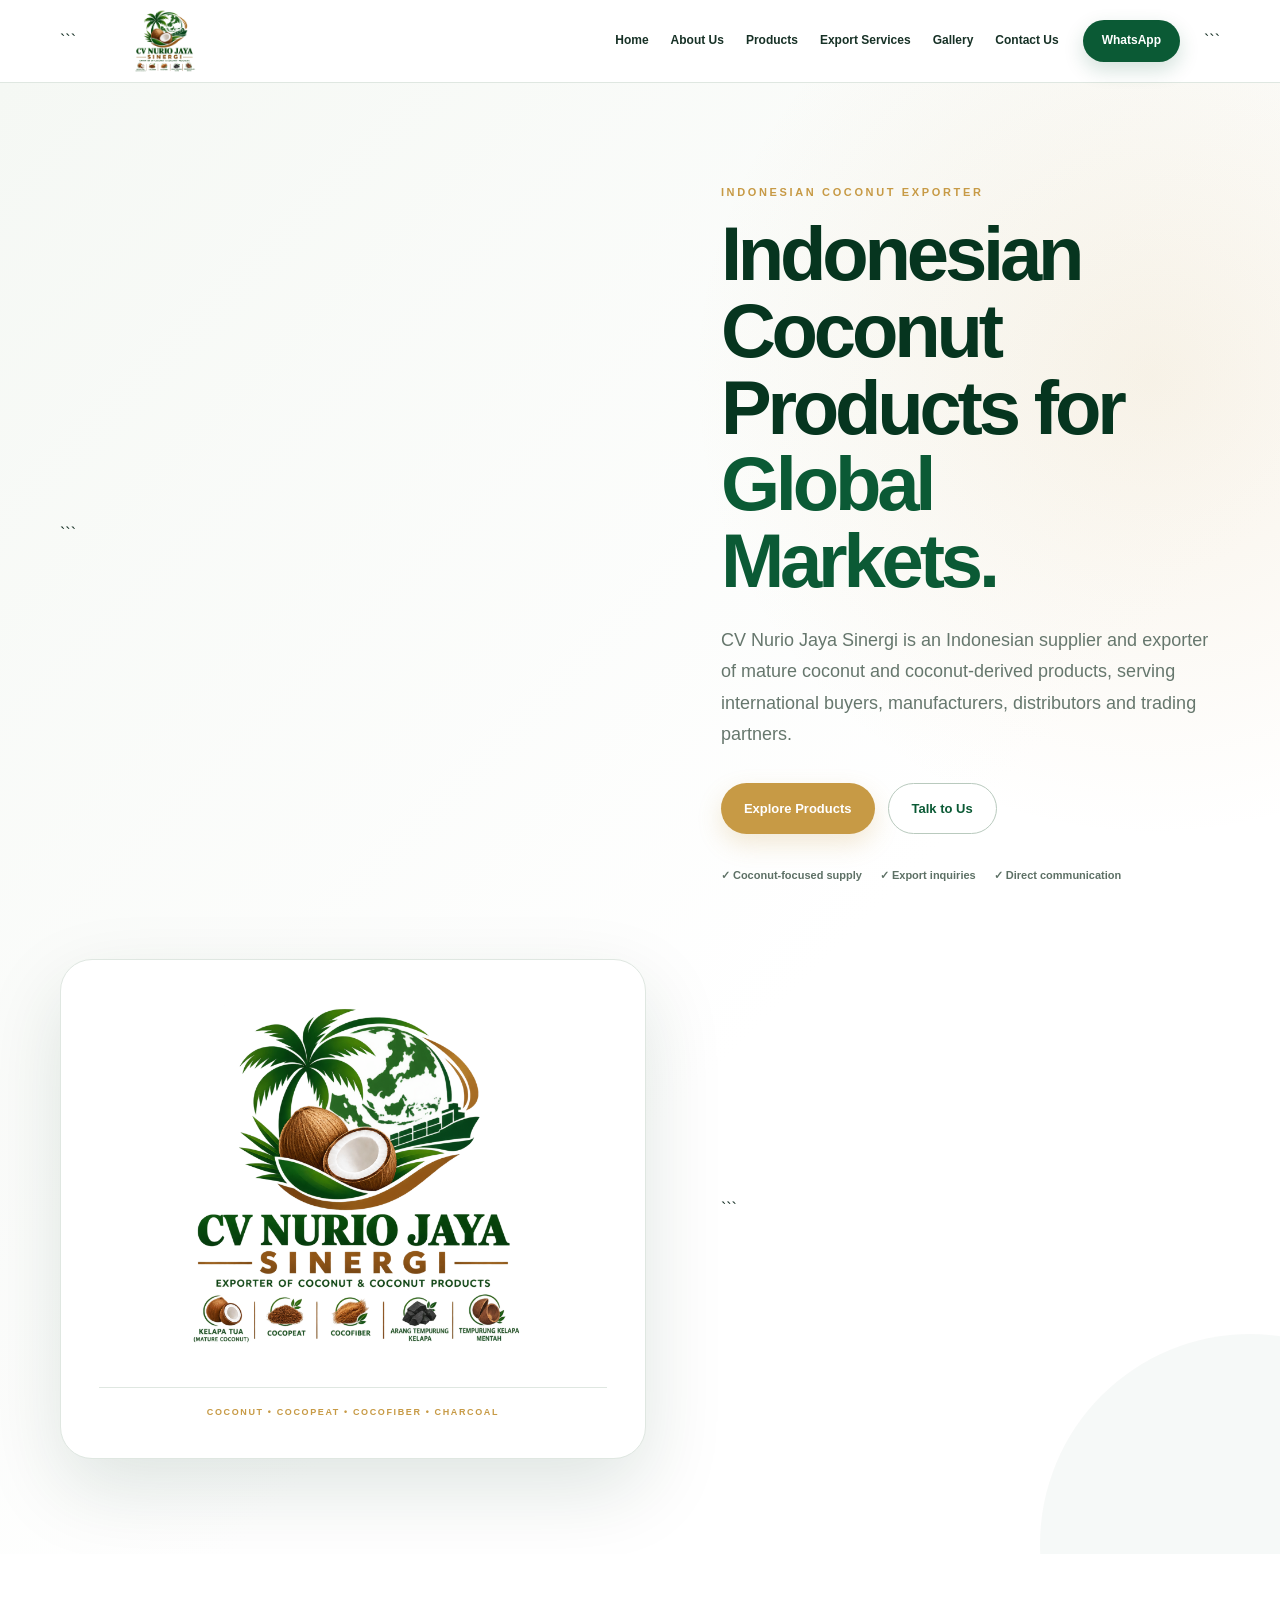
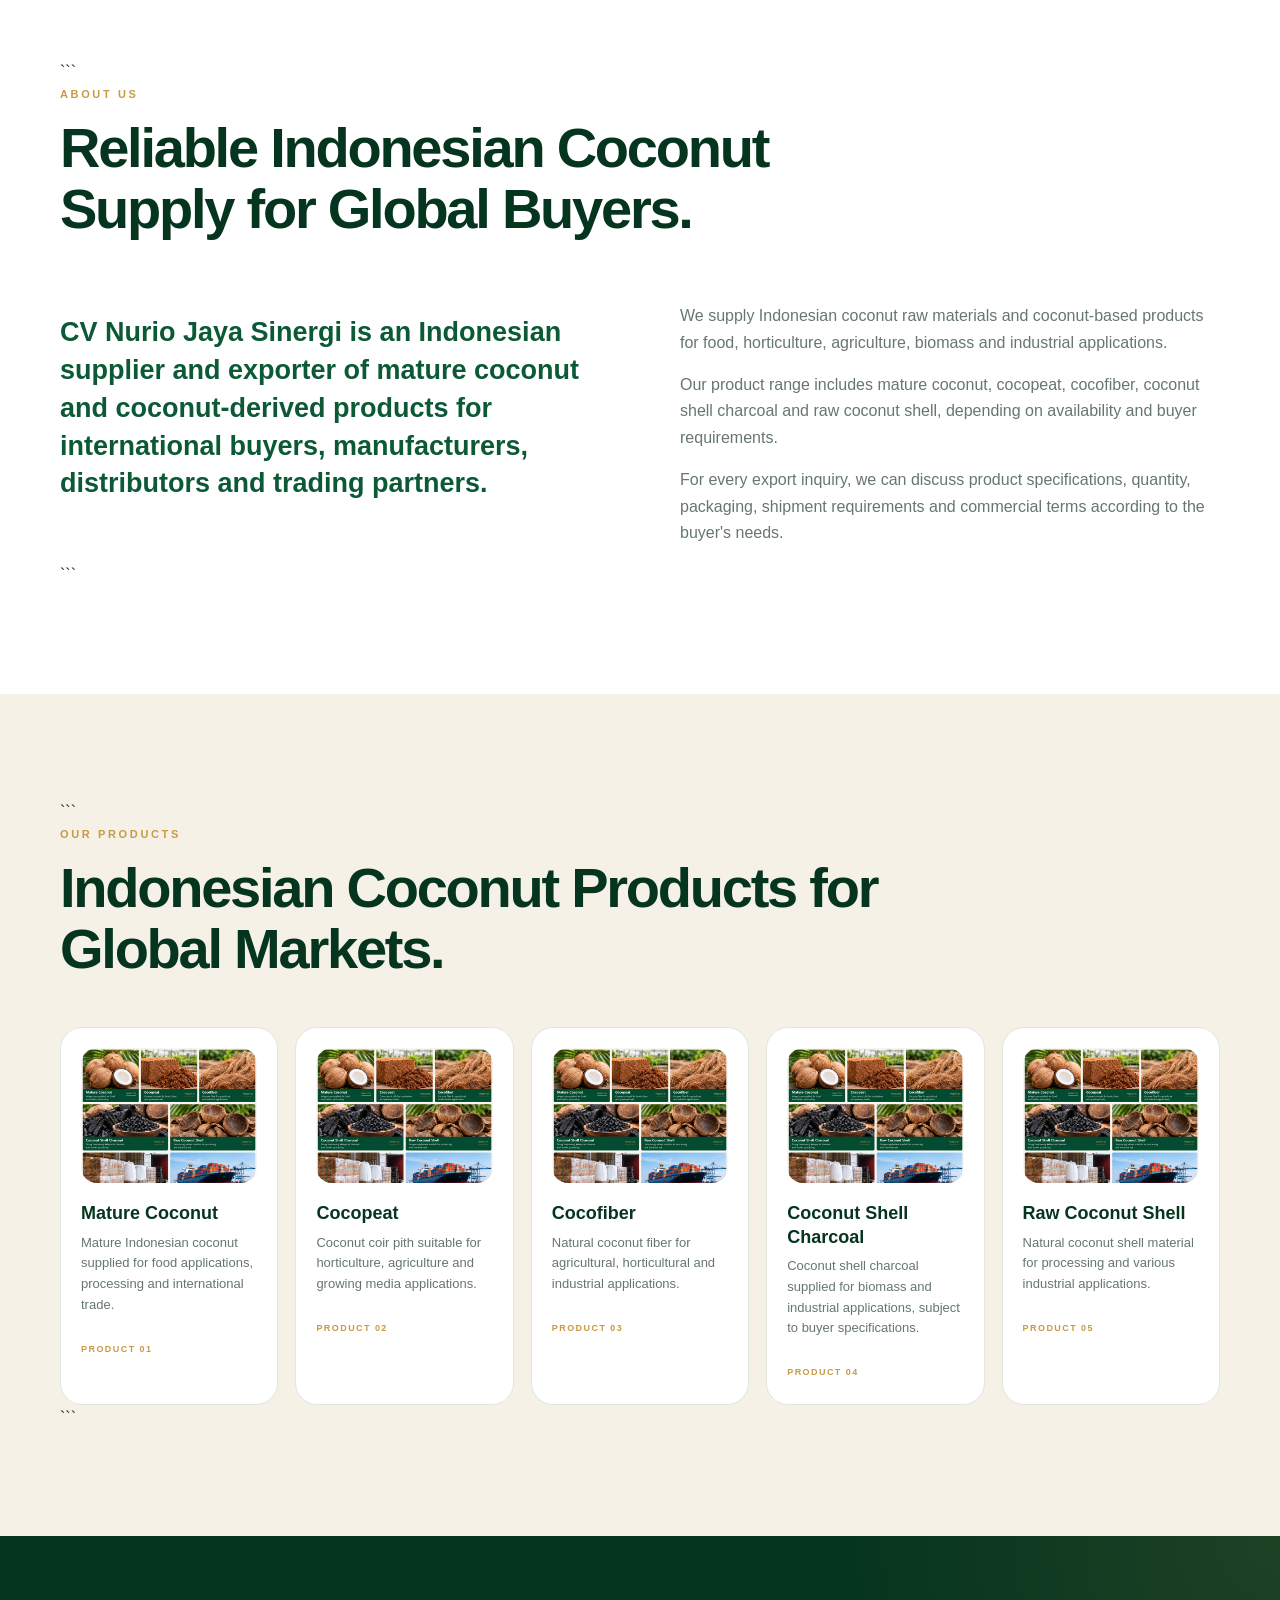
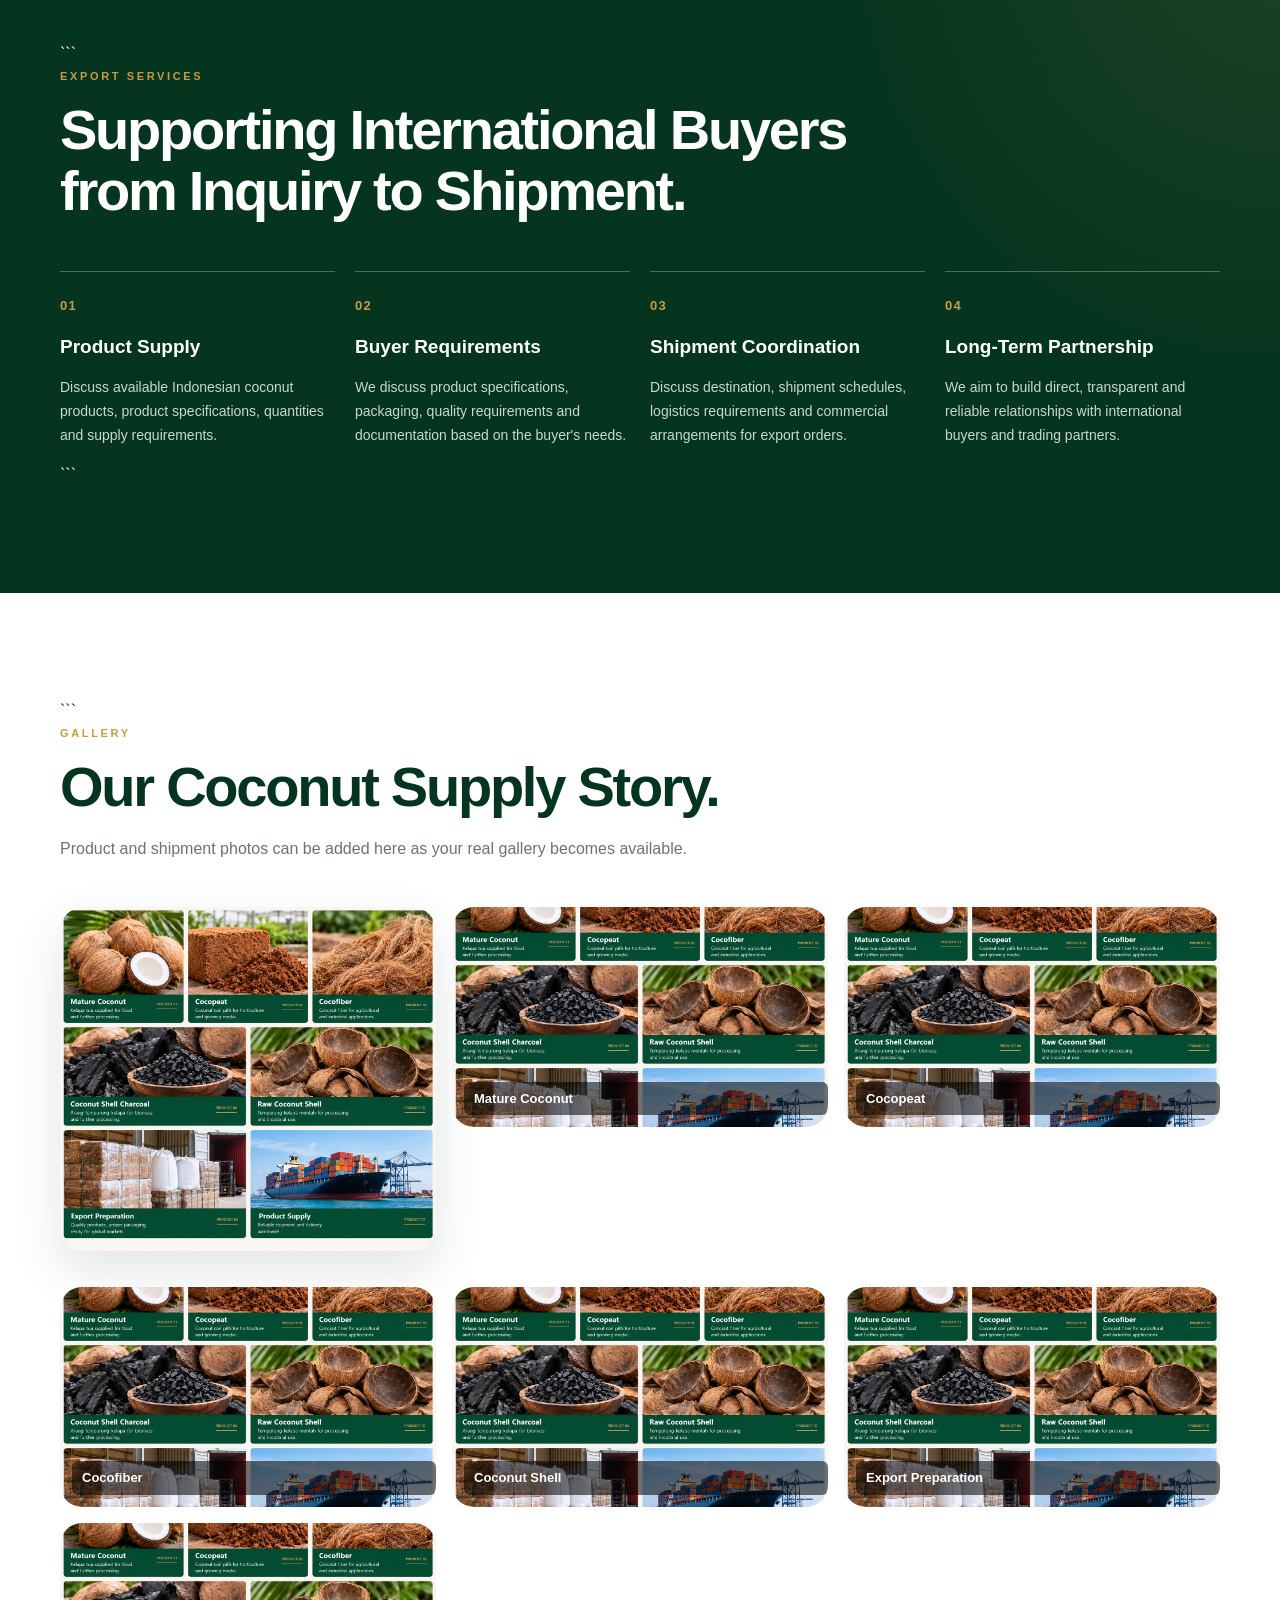
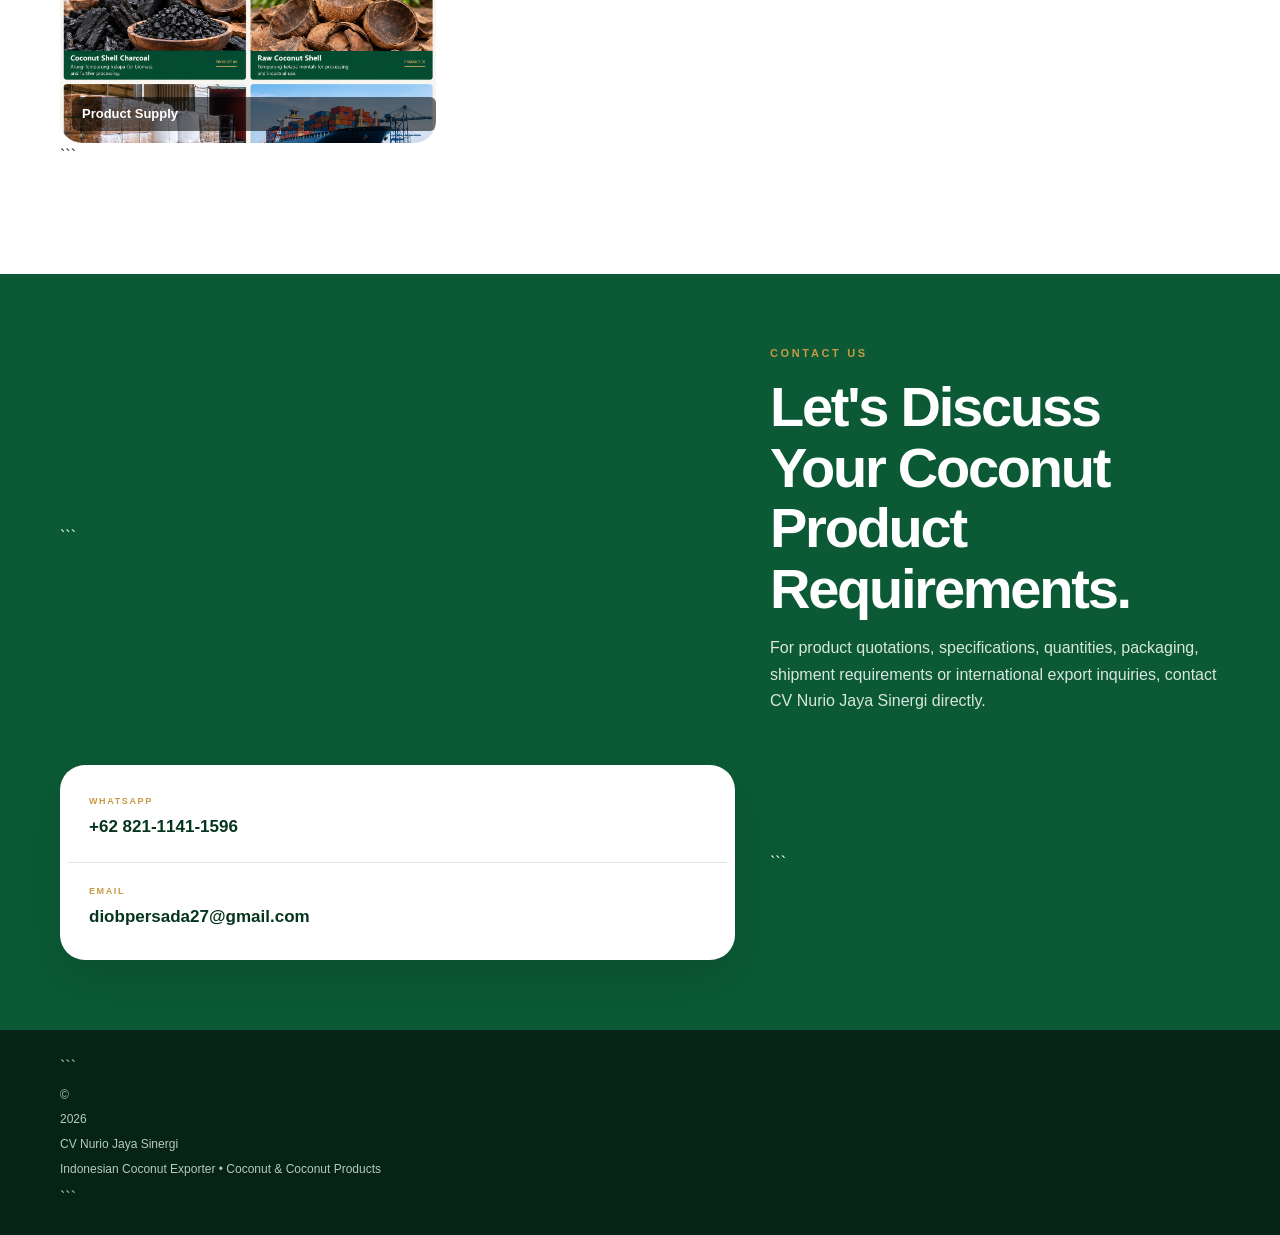
<file: index.html>
<!doctype html>

<html lang="en">
<head>
  <meta name="google-site-verification" content="XKLTPWH-N6so6h227P9wlXsfJMnD4ClnEwIxjX-lGVc" />
  <meta charset="utf-8">
  <meta name="viewport" content="width=device-width,initial-scale=1">

  <title>CV Nurio Jaya Sinergi | Indonesian Coconut Exporter</title>

  <meta name="description" content="CV Nurio Jaya Sinergi — Indonesian supplier and exporter of mature coconut, cocopeat, cocofiber, coconut shell charcoal and raw coconut shell.">
  <meta name="robots" content="index, follow">
  <link rel="canonical" href="https://diobpersada27-stack.github.io/nurio-jaya-sinergi/">

  <link rel="stylesheet" href="style.css">
</head>

<body>

<header>
  <div class="nav wrap">

```
<a href="#home" class="logo">
  <img src="logo.png" alt="CV Nurio Jaya Sinergi">
</a>

<nav>
  <a href="#home">Home</a>
  <a href="#about">About Us</a>
  <a href="#products">Products</a>
  <a href="#services">Export Services</a>
  <a href="#gallery">Gallery</a>
  <a href="#contact">Contact Us</a>
</nav>

<a class="navbtn"
   href="https://wa.me/6282111411596"
   target="_blank">
  WhatsApp
</a>
```

  </div>
</header>

<main>

<section id="home" class="hero">
  <div class="wrap hero-grid">

```
<div class="hero-copy">

  <div class="kicker">INDONESIAN COCONUT EXPORTER</div>

  <h1>
    Indonesian Coconut Products for <em>Global Markets.</em>
  </h1>

  <p>
    CV Nurio Jaya Sinergi is an Indonesian supplier and exporter of
    mature coconut and coconut-derived products, serving international
    buyers, manufacturers, distributors and trading partners.
  </p>

  <div class="buttons">

    <a class="btn gold" href="#products">
      Explore Products
    </a>

    <a class="btn ghost"
       href="https://wa.me/6282111411596?text=Hello%20CV%20Nurio%20Jaya%20Sinergi%2C%20I%20would%20like%20to%20discuss%20your%20export%20products"
       target="_blank">
      Talk to Us
    </a>

  </div>

  <div class="trust">
    <span>✓ Coconut-focused supply</span>
    <span>✓ Export inquiries</span>
    <span>✓ Direct communication</span>
  </div>

</div>

<div class="hero-visual">

  <img src="logo.png"
       alt="CV Nurio Jaya Sinergi - Indonesian Coconut Exporter Logo">

  <div class="visual-label">
    COCONUT • COCOPEAT • COCOFIBER • CHARCOAL
  </div>

</div>
```

  </div>
</section>

<section id="about" class="section">
  <div class="wrap">

```
<div class="section-head">
  <div class="kicker">ABOUT US</div>

  <h2>
    Reliable Indonesian Coconut Supply for Global Buyers.
  </h2>
</div>

<div class="about-grid">

  <p class="large">
    CV Nurio Jaya Sinergi is an Indonesian supplier and exporter of
    mature coconut and coconut-derived products for international buyers,
    manufacturers, distributors and trading partners.
  </p>

  <div>

    <p>
      We supply Indonesian coconut raw materials and coconut-based
      products for food, horticulture, agriculture, biomass and
      industrial applications.
    </p>

    <p>
      Our product range includes mature coconut, cocopeat, cocofiber,
      coconut shell charcoal and raw coconut shell, depending on
      availability and buyer requirements.
    </p>

    <p>
      For every export inquiry, we can discuss product specifications,
      quantity, packaging, shipment requirements and commercial terms
      according to the buyer's needs.
    </p>

  </div>

</div>
```

  </div>
</section>

<section id="products" class="section cream">
  <div class="wrap">

```
<div class="section-head">
  <div class="kicker">OUR PRODUCTS</div>

  <h2>
    Indonesian Coconut Products for Global Markets.
  </h2>
</div>

<div class="product-grid">

  <article>

    <div class="product-img coconut">
      <img src="./Coconut-products.png"
           alt="Mature Indonesian Coconut">
    </div>

    <h3>Mature Coconut</h3>

    <p>
      Mature Indonesian coconut supplied for food applications,
      processing and international trade.
    </p>

    <span>PRODUCT 01</span>

  </article>


  <article>

    <div class="product-img">
      <img src="./Coconut-products.png"
           alt="Indonesian Cocopeat">
    </div>

    <h3>Cocopeat</h3>

    <p>
      Coconut coir pith suitable for horticulture, agriculture and
      growing media applications.
    </p>

    <span>PRODUCT 02</span>

  </article>


  <article>

    <div class="product-img">
      <img src="./Coconut-products.png"
           alt="Indonesian Cocofiber">
    </div>

    <h3>Cocofiber</h3>

    <p>
      Natural coconut fiber for agricultural, horticultural and
      industrial applications.
    </p>

    <span>PRODUCT 03</span>

  </article>


  <article>

    <div class="product-img">
      <img src="./Coconut-products.png"
           alt="Coconut Shell Charcoal">
    </div>

    <h3>Coconut Shell Charcoal</h3>

    <p>
      Coconut shell charcoal supplied for biomass and industrial
      applications, subject to buyer specifications.
    </p>

    <span>PRODUCT 04</span>

  </article>


  <article>

    <div class="product-img">
      <img src="./Coconut-products.png"
           alt="Raw Coconut Shell">
    </div>

    <h3>Raw Coconut Shell</h3>

    <p>
      Natural coconut shell material for processing and various
      industrial applications.
    </p>

    <span>PRODUCT 05</span>

  </article>

</div>
```

  </div>
</section>

<section id="services" class="section dark">
  <div class="wrap">

```
<div class="section-head">
  <div class="kicker">EXPORT SERVICES</div>

  <h2>
    Supporting International Buyers from Inquiry to Shipment.
  </h2>
</div>

<div class="service-grid">

  <div>
    <b>01</b>
    <h3>Product Supply</h3>
    <p>
      Discuss available Indonesian coconut products, product
      specifications, quantities and supply requirements.
    </p>
  </div>

  <div>
    <b>02</b>
    <h3>Buyer Requirements</h3>
    <p>
      We discuss product specifications, packaging, quality
      requirements and documentation based on the buyer's needs.
    </p>
  </div>

  <div>
    <b>03</b>
    <h3>Shipment Coordination</h3>
    <p>
      Discuss destination, shipment schedules, logistics requirements
      and commercial arrangements for export orders.
    </p>
  </div>

  <div>
    <b>04</b>
    <h3>Long-Term Partnership</h3>
    <p>
      We aim to build direct, transparent and reliable relationships
      with international buyers and trading partners.
    </p>
  </div>

</div>
```

  </div>
</section>

<section id="gallery" class="section">
  <div class="wrap">

```
<div class="section-head">
  <div class="kicker">GALLERY</div>

  <h2>Our Coconut Supply Story.</h2>

  <p>
    Product and shipment photos can be added here as your real gallery
    becomes available.
  </p>
</div>

<div class="gallery">

  <img class="gallery-main"
       src="Coconut-products.png"
       alt="CV Nurio Jaya Sinergi Coconut Products">

  <div class="g g1">
    <img src="Coconut-products.png" alt="Mature Coconut">
    <span>Mature Coconut</span>
  </div>

  <div class="g g2">
    <img src="Coconut-products.png" alt="Cocopeat">
    <span>Cocopeat</span>
  </div>

  <div class="g g3">
    <img src="Coconut-products.png" alt="Cocofiber">
    <span>Cocofiber</span>
  </div>

  <div class="g g4">
    <img src="Coconut-products.png" alt="Coconut Shell">
    <span>Coconut Shell</span>
  </div>

  <div class="g g5">
    <img src="Coconut-products.png" alt="Export Preparation">
    <span>Export Preparation</span>
  </div>

  <div class="g g6">
    <img src="Coconut-products.png" alt="Product Supply">
    <span>Product Supply</span>
  </div>

</div>
```

  </div>
</section>

<section id="contact" class="contact">
  <div class="wrap contact-grid">

```
<div>

  <div class="kicker">CONTACT US</div>

  <h2>
    Let's Discuss Your Coconut Product Requirements.
  </h2>

  <p>
    For product quotations, specifications, quantities, packaging,
    shipment requirements or international export inquiries,
    contact CV Nurio Jaya Sinergi directly.
  </p>

</div>


<div class="contact-card">

  <a href="https://wa.me/6282111411596?text=Hello%20CV%20Nurio%20Jaya%20Sinergi%2C%20I%20would%20like%20to%20discuss%20your%20coconut%20products."
     target="_blank">
    <small>WHATSAPP</small>
    <strong>+62 821-1141-1596</strong>
  </a>

  <a href="mailto:diobpersada27@gmail.com">
    <small>EMAIL</small>
    <strong>diobpersada27@gmail.com</strong>
  </a>

</div>
```

  </div>
</section>

</main>

<footer>
  <div class="wrap">

```
<span>
  © <span id="y"></span> CV Nurio Jaya Sinergi
</span>

<span>
  Indonesian Coconut Exporter • Coconut & Coconut Products
</span>
```

  </div>
</footer>

<script>
  document.getElementById('y').textContent = new Date().getFullYear();
</script>

</body>
  </html>
</file>
<file: style.css>
:root {
--green: #0b5a35;
--deep: #06351f;
--gold: #c79a45;
--cream: #f5f1e7;
--white: #ffffff;
--ink: #173126;
--muted: #66776d;
--line: #dfe7e1;
--soft: #edf4ef;
}

* {
  box-sizing: border-box;
  }

html {
scroll-behavior: smooth;
scroll-padding-top: 90px;
}

body {
margin: 0;
color: var(--ink);
font-family: Arial, Helvetica, sans-serif;
line-height: 1.65;
background: #fff;
}

a {
text-decoration: none;
color: inherit;
}

.wrap {
width: min(1160px, 92%);
margin: 0 auto;
}

/* =========================
HEADER
========================= */

header {
position: sticky;
top: 0;
z-index: 100;
background: rgba(255, 255, 255, 0.96);
backdrop-filter: blur(14px);
border-bottom: 1px solid var(--line);
}

.nav {
min-height: 82px;
display: flex;
align-items: center;
gap: 24px;
}

.logo {
display: flex;
align-items: center;
}

.logo img {
width: 130px;
height: 65px;
object-fit: contain;
}

.nav nav {
display: flex;
align-items: center;
gap: 22px;
margin-left: auto;
}

.nav nav a {
font-size: 12px;
font-weight: 800;
color: var(--ink);
position: relative;
transition: 0.25s ease;
}

.nav nav a:hover {
color: var(--green);
}

.nav nav a::after {
content: "";
position: absolute;
left: 0;
right: 100%;
bottom: -7px;
height: 2px;
background: var(--gold);
transition: 0.25s ease;
}

.nav nav a:hover::after {
right: 0;
}

.navbtn {
background: var(--green);
color: #fff;
padding: 11px 19px;
border-radius: 30px;
font-size: 12px;
font-weight: 900;
box-shadow: 0 8px 20px rgba(11, 90, 53, 0.18);
transition: 0.25s ease;
}

.navbtn:hover {
transform: translateY(-2px);
background: var(--deep);
}

/* =========================
HERO
========================= */

.hero {
position: relative;
overflow: hidden;
background:
radial-gradient(circle at 90% 20%, rgba(199, 154, 69, 0.12), transparent 28%),
linear-gradient(135deg, #f5f8f4 0%, #fff 62%);
padding: 100px 0 95px;
}

.hero::after {
content: "";
position: absolute;
width: 420px;
height: 420px;
border-radius: 50%;
background: rgba(11, 90, 53, 0.035);
right: -180px;
bottom: -200px;
}

.hero-grid {
position: relative;
z-index: 1;
display: grid;
grid-template-columns: 1.08fr 0.92fr;
gap: 75px;
align-items: center;
}

.kicker {
font-size: 11px;
letter-spacing: 0.24em;
font-weight: 900;
color: var(--gold);
margin-bottom: 15px;
}

.hero h1 {
font-size: clamp(44px, 6.2vw, 76px);
line-height: 1.01;
letter-spacing: -0.055em;
color: var(--deep);
margin: 0 0 25px;
}

.hero h1 em {
font-style: normal;
color: var(--green);
}

.hero-copy > p {
font-size: 18px;
color: var(--muted);
max-width: 650px;
line-height: 1.75;
}

.buttons {
display: flex;
gap: 13px;
margin: 32px 0;
}

.btn {
display: inline-flex;
align-items: center;
justify-content: center;
padding: 14px 23px;
border-radius: 30px;
font-weight: 900;
font-size: 13px;
transition: 0.25s ease;
}

.btn:hover {
transform: translateY(-2px);
}

.gold {
background: var(--gold);
color: #fff;
box-shadow: 0 10px 25px rgba(199, 154, 69, 0.22);
}

.ghost {
border: 1px solid #b9cabe;
color: var(--green);
background: #fff;
}

.trust {
display: flex;
gap: 18px;
flex-wrap: wrap;
color: #5d7065;
font-size: 11px;
font-weight: 800;
}

.hero-visual {
background: #fff;
border: 1px solid var(--line);
border-radius: 32px;
padding: 38px;
box-shadow: 0 30px 80px rgba(7, 53, 31, 0.13);
text-align: center;
transition: 0.3s ease;
}

.hero-visual:hover {
transform: translateY(-5px);
box-shadow: 0 35px 90px rgba(7, 53, 31, 0.17);
}

.hero-visual img {
width: 100%;
max-width: 450px;
max-height: 360px;
object-fit: contain;
}

.visual-label {
border-top: 1px solid var(--line);
margin-top: 20px;
padding-top: 17px;
font-size: 9px;
letter-spacing: 0.18em;
color: var(--gold);
font-weight: 900;
}

/* =========================
GENERAL SECTIONS
========================= */

.section {
padding: 105px 0;
}

.section-head {
max-width: 850px;
}

.section h2,
.contact h2 {
font-size: clamp(34px, 4.7vw, 56px);
line-height: 1.08;
letter-spacing: -0.04em;
color: var(--deep);
margin: 0;
}

.section-head > p {
color: var(--muted);
margin-top: 18px;
}

.about-grid {
display: grid;
grid-template-columns: 1fr 1fr;
gap: 80px;
margin-top: 48px;
}

.about-grid p {
color: var(--muted);
}

.about-grid .large {
font-size: 27px;
line-height: 1.4;
color: var(--green);
font-weight: 700;
}

/* =========================
PRODUCTS
========================= */

.cream {
background: var(--cream);
}

.product-grid {
display: grid;
grid-template-columns: repeat(5, 1fr);
gap: 17px;
margin-top: 48px;
}

.product-grid article {
background: #fff;
border: 1px solid #e1e6e0;
border-radius: 22px;
padding: 20px;
min-height: 325px;
transition: 0.3s ease;
}

.product-grid article:hover {
transform: translateY(-7px);
box-shadow: 0 18px 40px rgba(7, 53, 31, 0.10);
}

.product-img {
height: 135px;
border-radius: 16px;
background: linear-gradient(145deg, #edf5ef, #f7f2e8);
display: grid;
place-items: center;
font-size: 58px;
overflow: hidden;
}

.product-img img {
width: 100%;
height: 100%;
object-fit: cover;
display: block;
}

.product-grid h3 {
font-size: 18px;
line-height: 1.3;
margin: 19px 0 7px;
color: var(--deep);
}

.product-grid p {
font-size: 13px;
line-height: 1.6;
color: var(--muted);
margin: 0 0 18px;
}

.product-grid span {
font-size: 9px;
letter-spacing: 0.16em;
color: var(--gold);
font-weight: 900;
}

/* =========================
SERVICES
========================= */

.dark {
background:
radial-gradient(circle at 100% 0%, rgba(199, 154, 69, 0.12), transparent 30%),
var(--deep);
color: #fff;
}

.dark h2 {
color: #fff;
}

.service-grid {
display: grid;
grid-template-columns: repeat(4, 1fr);
gap: 20px;
margin-top: 50px;
}

.service-grid div {
border-top: 1px solid rgba(255, 255, 255, 0.28);
padding-top: 20px;
transition: 0.25s ease;
}

.service-grid div:hover {
border-top-color: var(--gold);
transform: translateY(-4px);
}

.service-grid b {
color: var(--gold);
font-size: 13px;
letter-spacing: 0.1em;
}

.service-grid h3 {
margin: 12px 0 8px;
color: #fff;
font-size: 19px;
}

.service-grid p {
color: #c9d8ce;
font-size: 14px;
line-height: 1.7;
}

/* =========================
GALLERY
========================= */

.gallery {
display: grid;
grid-template-columns: repeat(3, 1fr);
gap: 16px;
margin-top: 45px;
}

.gallery-main {
width: 100%;
height: auto;
display: block;
margin-bottom: 20px;
border-radius: 24px;
box-shadow: 0 20px 50px rgba(7, 53, 31, 0.12);
}

.g {
height: 220px;
border-radius: 22px;
background: linear-gradient(145deg, #d8e4da, #f4f0e5);
position: relative;
overflow: hidden;
transition: 0.3s ease;
}

.g:hover {
transform: scale(1.015);
box-shadow: 0 18px 35px rgba(7, 53, 31, 0.12);
}

.gallery .g{
  position:relative;
  overflow:hidden;
}

.gallery .g img{
  width:100%;
  height:100%;
  object-fit:cover;
  display:block;
}

.gallery .g span{
  position:absolute;
  left:12px;
  bottom:12px;
  z-index:3;
  background:rgba(0,0,0,.55);
  color:#fff;
  padding:6px 10px;
  border-radius:6px;
  font-size:13px;
}

.g span {
position: absolute;
bottom: 0;
left: 0;
right: 0;
padding: 14px 16px;
background: rgba(7, 53, 31, 0.86);
color: #fff;
font-size: 12px;
font-weight: 800;
}

/* =========================
CONTACT
========================= */

.contact {
background: var(--green);
color: #fff;
padding: 90px 0;
}

.contact h2 {
color: #fff;
}

.contact p {
color: #d9e7dc;
max-width: 650px;
}

.contact-grid {
display: grid;
grid-template-columns: 1.2fr 0.8fr;
gap: 75px;
align-items: center;
}

.contact-card {
background: #fff;
border-radius: 25px;
padding: 8px;
box-shadow: 0 20px 50px rgba(0, 0, 0, 0.12);
}

.contact-card a {
display: block;
padding: 21px;
border-bottom: 1px solid var(--line);
transition: 0.2s ease;
}

.contact-card a:hover {
transform: translateX(4px);
}

.contact-card a:last-child {
border: 0;
}

.contact-card small {
display: block;
font-size: 9px;
letter-spacing: 0.18em;
color: var(--gold);
font-weight: 900;
}

.contact-card strong {
display: block;
color: var(--deep);
font-size: 17px;
margin-top: 4px;
}

/* =========================
FOOTER
========================= */

footer {
background: #052316;
color: #b9c9bf;
}

footer .wrap {
min-height: 80px;
display: flex;
align-items: center;
justify-content: space-between;
gap: 20px;
}

footer span {
font-size: 12px;
}

/* =========================
TABLET
========================= */

@media (max-width: 950px) {
.nav nav {
display: none;
}

.hero-grid,
.about-grid,
.contact-grid {
grid-template-columns: 1fr;
}

.hero-grid {
gap: 50px;
}

.product-grid {
grid-template-columns: repeat(2, 1fr);
}

.service-grid {
grid-template-columns: repeat(2, 1fr);
}
}

/* =========================
MOBILE
========================= */

@media (max-width: 560px) {
.wrap {
width: 92%;
}

.nav {
min-height: 72px;
gap: 10px;
}

.logo img {
width: 105px;
height: 55px;
}

.navbtn {
margin-left: auto;
padding: 9px 14px;
font-size: 11px;
}

.hero {
padding: 65px 0;
}

.hero h1 {
font-size: 45px;
}

.hero-copy > p {
font-size: 16px;
}

.buttons {
flex-direction: column;
}

.btn {
width: 100%;
}

.trust {
display: block;
}

.trust span {
display: block;
margin: 7px 0;
}

.hero-visual {
padding: 25px;
}

.section {
padding: 75px 0;
}

.section h2,
.contact h2 {
font-size: 36px;
}

.about-grid {
gap: 25px;
margin-top: 35px;
}

.about-grid .large {
font-size: 23px;
}

.product-grid,
.service-grid,
.gallery {
grid-template-columns: 1fr;
}

.product-grid {
margin-top: 35px;
}

.product-grid article {
min-height: 0;
}

.gallery {
gap: 12px;
}

.g {
height: 200px;
}

.contact {
padding: 70px 0;
}

.contact-grid {
gap: 35px;
}

footer .wrap {
display: block;
padding: 24px 0;
}

footer span {
display: block;
margin: 5px 0;
}
}
.contact {
padding: 70px 0;
}

.contact-grid {
gap: 35px;
}

footer .wrap {
display: block;
padding: 24px 0;
}

footer span {
display: block;
margin: 5px 0;
}


/* GAMBAR GALLERY G1-G6 */
.gallery .g img{
  width:100%;
  height:100%;
  object-fit:cover;
  display:block;
}

.gallery .g{
  position:relative;
  overflow:hidden;
}

.gallery .g span{
  position:absolute;
  left:12px;
  bottom:12px;
  z-index:2;
  background:rgba(0,0,0,.55);
  color:#fff;
  padding:6px 10px;
  border-radius:6px;
  font-size:13px;
}
.gallery .g{
  position:relative !important;
  overflow:hidden !important;
  background-image:url("Coconut-products.png") !important;
  background-size:cover !important;
  background-position:center !important;
}

.gallery .g::before{
  content:none !important;
  display:none !important;
}

.gallery .g span{
  position:absolute !important;
  left:12px !important;
  bottom:12px !important;
  z-index:10 !important;
  color:#fff !important;
  background:rgba(0,0,0,.55) !important;
  padding:6px 10px !important;
  border-radius:6px !important;
}
</file>
